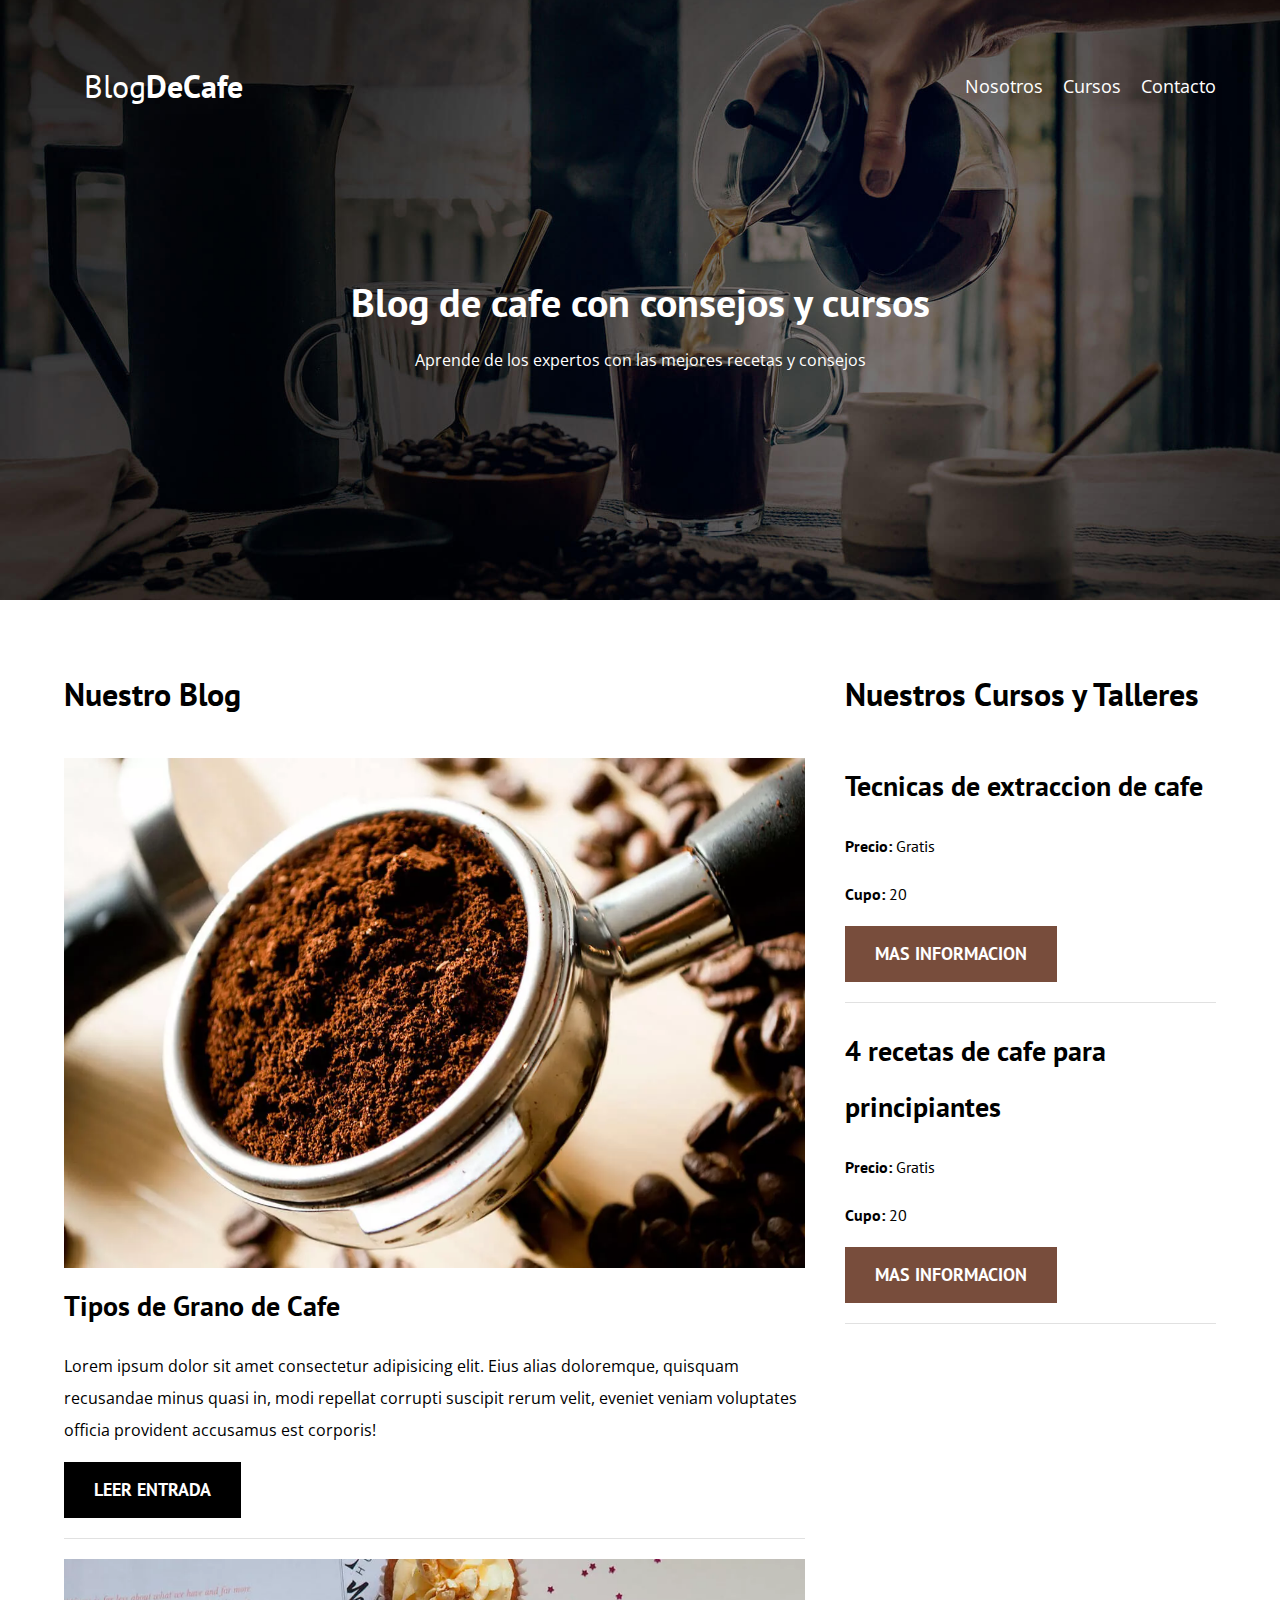
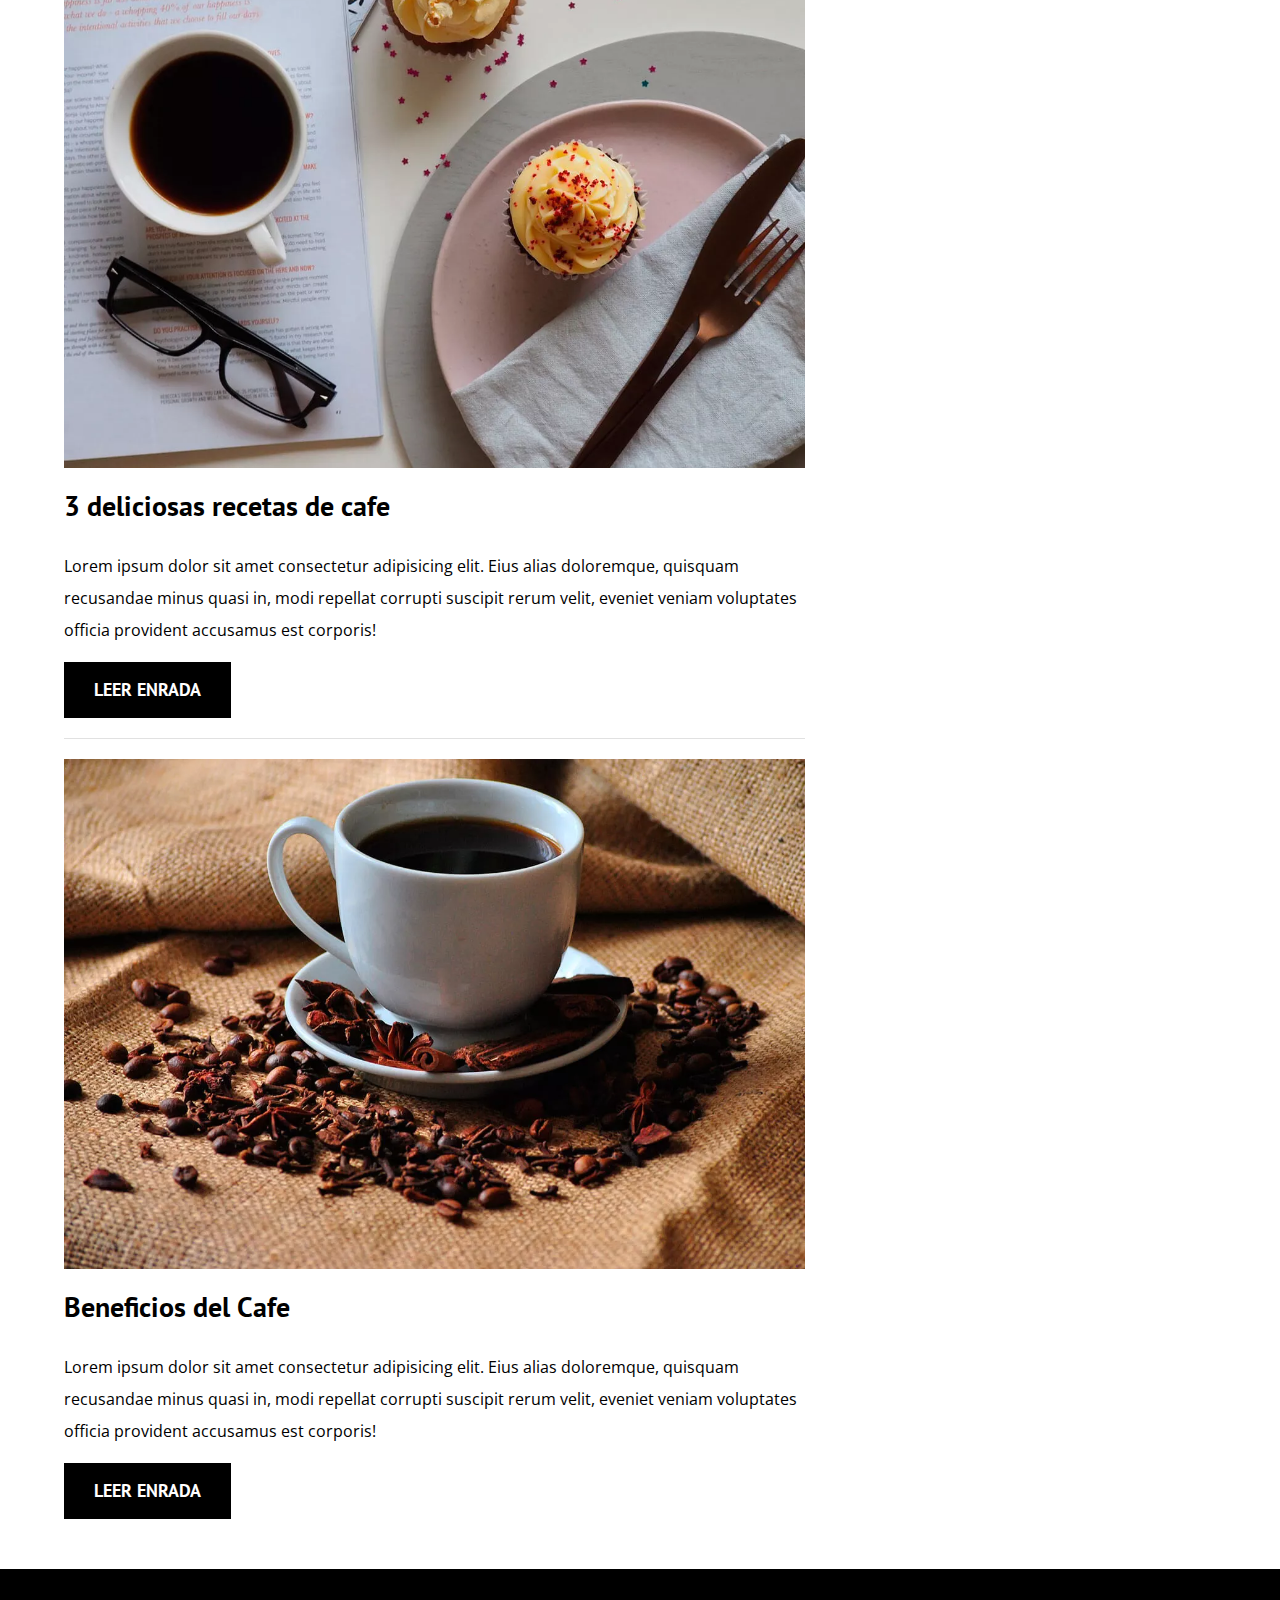
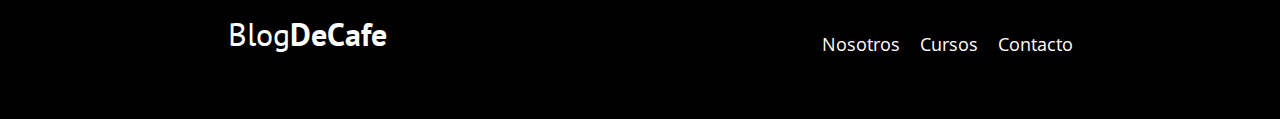
<file: index.html>
<!DOCTYPE html>
<html lang="en">
  <head>
    <meta charset="UTF-8" />
    <meta name="viewport" content="width=device-width, initial-scale=1.0" />
    <link rel="stylesheet" href="css/normalice.css" />
    <link rel="stylesheet" href="css/styles.css" />

    <!-- GOOGLE FOONTS  -->
    <link rel="preconnect" href="https://fonts.googleapis.com" />
    <link rel="preconnect" href="https://fonts.gstatic.com" crossorigin />
    <link
      href="https://fonts.googleapis.com/css2?family=Krub:ital,wght@0,200;0,300;0,400;0,500;0,600;0,700;1,200;1,300;1,400;1,500;1,600;1,700&family=Open+Sans:ital,wght@0,300..800;1,300..800&family=Roboto:ital@1&family=Staatliches&display=swap"
      rel="stylesheet"
    />
    <link rel="preconnect" href="https://fonts.googleapis.com" />
    <link rel="preconnect" href="https://fonts.gstatic.com" crossorigin />
    <link
      href="https://fonts.googleapis.com/css2?family=Krub:ital,wght@0,200;0,300;0,400;0,500;0,600;0,700;1,200;1,300;1,400;1,500;1,600;1,700&family=Open+Sans:ital,wght@0,300..800;1,300..800&family=PT+Sans:ital,wght@0,400;0,700;1,400;1,700&family=Roboto:ital@1&family=Staatliches&display=swap"
      rel="stylesheet"
    />

    <!-- <link
    href="https://fonts.googleapis.com/css2?family=Krub:wght@200;300;400;500;600;700&family=Open+Sans:wght@300;400;500;600;700;800&family=PT+Sans:wght@400;700&family=Roboto:ital&family=Staatliches&display=swap"
    rel="stylesheet"
/> -->

    <title>BlogCafe</title>
  </head>
  <body>
    <header class="header">
      <div class="contenedor">
        <div class="barra">
          <!-- logo  -->
          <a class="logo" href="index.html">
            <h1 class="logo__nombre no-margin center-text">
              Blog<span class="logo__bold">DeCafe</span>
            </h1>
          </a>
          <!-- navegacion  -->
          <nav class="navegacion">
            <a href="nosotros.html" class="navegacion__enlace">Nosotros</a>
            <a href="cursos.html" class="navegacion__enlace">Cursos</a>
            <a href="contacto.html" class="navegacion__enlace">Contacto</a>
          </nav>
        </div>
      </div>
      <div class="header__texto">
        <h2 class="no-margin">Blog de cafe con consejos y cursos</h2>
        <p>Aprende de los expertos con las mejores recetas y consejos</p>
      </div>
    </header>
    <!-- CONTENIDO  -->
    <div class="contenedor contenido-principal">
      <main class="blog">
        <h3>Nuestro Blog</h3>
        <!-- articulo  -->
        <article class="entrada">
          <div class="entrada__imagen">
            <picture>
              <source
                loading="lazy"
                srcset="img/blog1.webp"
                type="image/webp"
              />
              <img loading="lazy" src="img/blog1.jpg" alt="imagen blog" />
            </picture>
          </div>
          <div class="imagen__contenido">
            <h4 class="no-margin">Tipos de Grano de Cafe</h4>
            <p>
              Lorem ipsum dolor sit amet consectetur adipisicing elit. Eius
              alias doloremque, quisquam recusandae minus quasi in, modi
              repellat corrupti suscipit rerum velit, eveniet veniam voluptates
              officia provident accusamus est corporis!
            </p>
            <a href="entrada.html" class="boton boton--primario"
              >Leer Entrada</a
            >
          </div>
        </article>
        <!-- fin de articulo  -->
        <!-- articulo  -->
        <article class="entrada">
          <div class="entrada__imagen">
            <picture>
              <source
                loading="lazy"
                srcset="img/blog2.webp"
                type="image/webp"
              />
              <img loading="lazy" src="img/blog2.jpg" alt="imagen blog" />
            </picture>
          </div>
          <div class="imagen__contenido">
            <h4 class="no-margin">3 deliciosas recetas de cafe</h4>
            <p>
              Lorem ipsum dolor sit amet consectetur adipisicing elit. Eius
              alias doloremque, quisquam recusandae minus quasi in, modi
              repellat corrupti suscipit rerum velit, eveniet veniam voluptates
              officia provident accusamus est corporis!
            </p>
            <a href="entrada.html" class="boton boton--primario">Leer Enrada</a>
          </div>
        </article>
        <!-- fin de articulo  -->
        <!-- articulo  -->
        <article class="entrada">
          <div class="entrada__imagen">
            <picture>
              <source
                loading="lazy"
                srcset="img/blog3.webp"
                type="image/webp"
              />
              <img loading="lazy" src="img/blog3.jpg" alt="imagen blog" />
            </picture>
          </div>
          <div class="imagen__contenido">
            <h4 class="no-margin">Beneficios del Cafe</h4>
            <p>
              Lorem ipsum dolor sit amet consectetur adipisicing elit. Eius
              alias doloremque, quisquam recusandae minus quasi in, modi
              repellat corrupti suscipit rerum velit, eveniet veniam voluptates
              officia provident accusamus est corporis!
            </p>
            <a href="entrada.html" class="boton boton--primario">Leer Enrada</a>
          </div>
        </article>
        <!-- fin de articulo  -->
      </main>
      <aside class="sidebar">
        <h3>Nuestros Cursos y Talleres</h3>
        <ul class="cursos no-padding">
          <li class="widget-curso">
            <h4 class="no-margin">Tecnicas de extraccion de cafe</h4>
            <p class="widget-curso__label">
              Precio:
              <span class="widget-curso__info">Gratis</span>
            </p>
            <p class="widget-curso__label">
              Cupo:
              <span class="widget-curso__info">20</span>
            </p>
            <a href="entrada.html" class="boton boton--secundario"
              >Mas informacion</a
            >
          </li>
          <!-- ****  -->
          <li class="widget-curso no-padding">
            <h4 class="no-margin">4 recetas de cafe para principiantes</h4>
            <p class="widget-curso__label">
              Precio:
              <span class="widget-curso__info">Gratis</span>
            </p>
            <p class="widget-curso__label">
              Cupo:
              <span class="widget-curso__info">20</span>
            </p>
            <a href="entrada.html" class="boton boton--secundario"
              >Mas informacion</a
            >
          </li>
        </ul>
      </aside>
    </div>

    <!-- FOOTER  -->
    <footer class="footer">
      <!-- logo  -->
      <a class="logo" href="index.html">
        <h1 class="logo__nombre no-margin center-text">
          Blog<span class="logo__bold">DeCafe</span>
        </h1>
      </a>
      <!-- navegacion  -->
      <nav class="navegacion">
        <a href="nosotros.html" class="navegacion__enlace">Nosotros</a>
        <a href="cursos.html" class="navegacion__enlace">Cursos</a>
        <a href="contacto.html" class="navegacion__enlace">Contacto</a>
      </nav>
    </footer>
  </body>
</html>
</file>
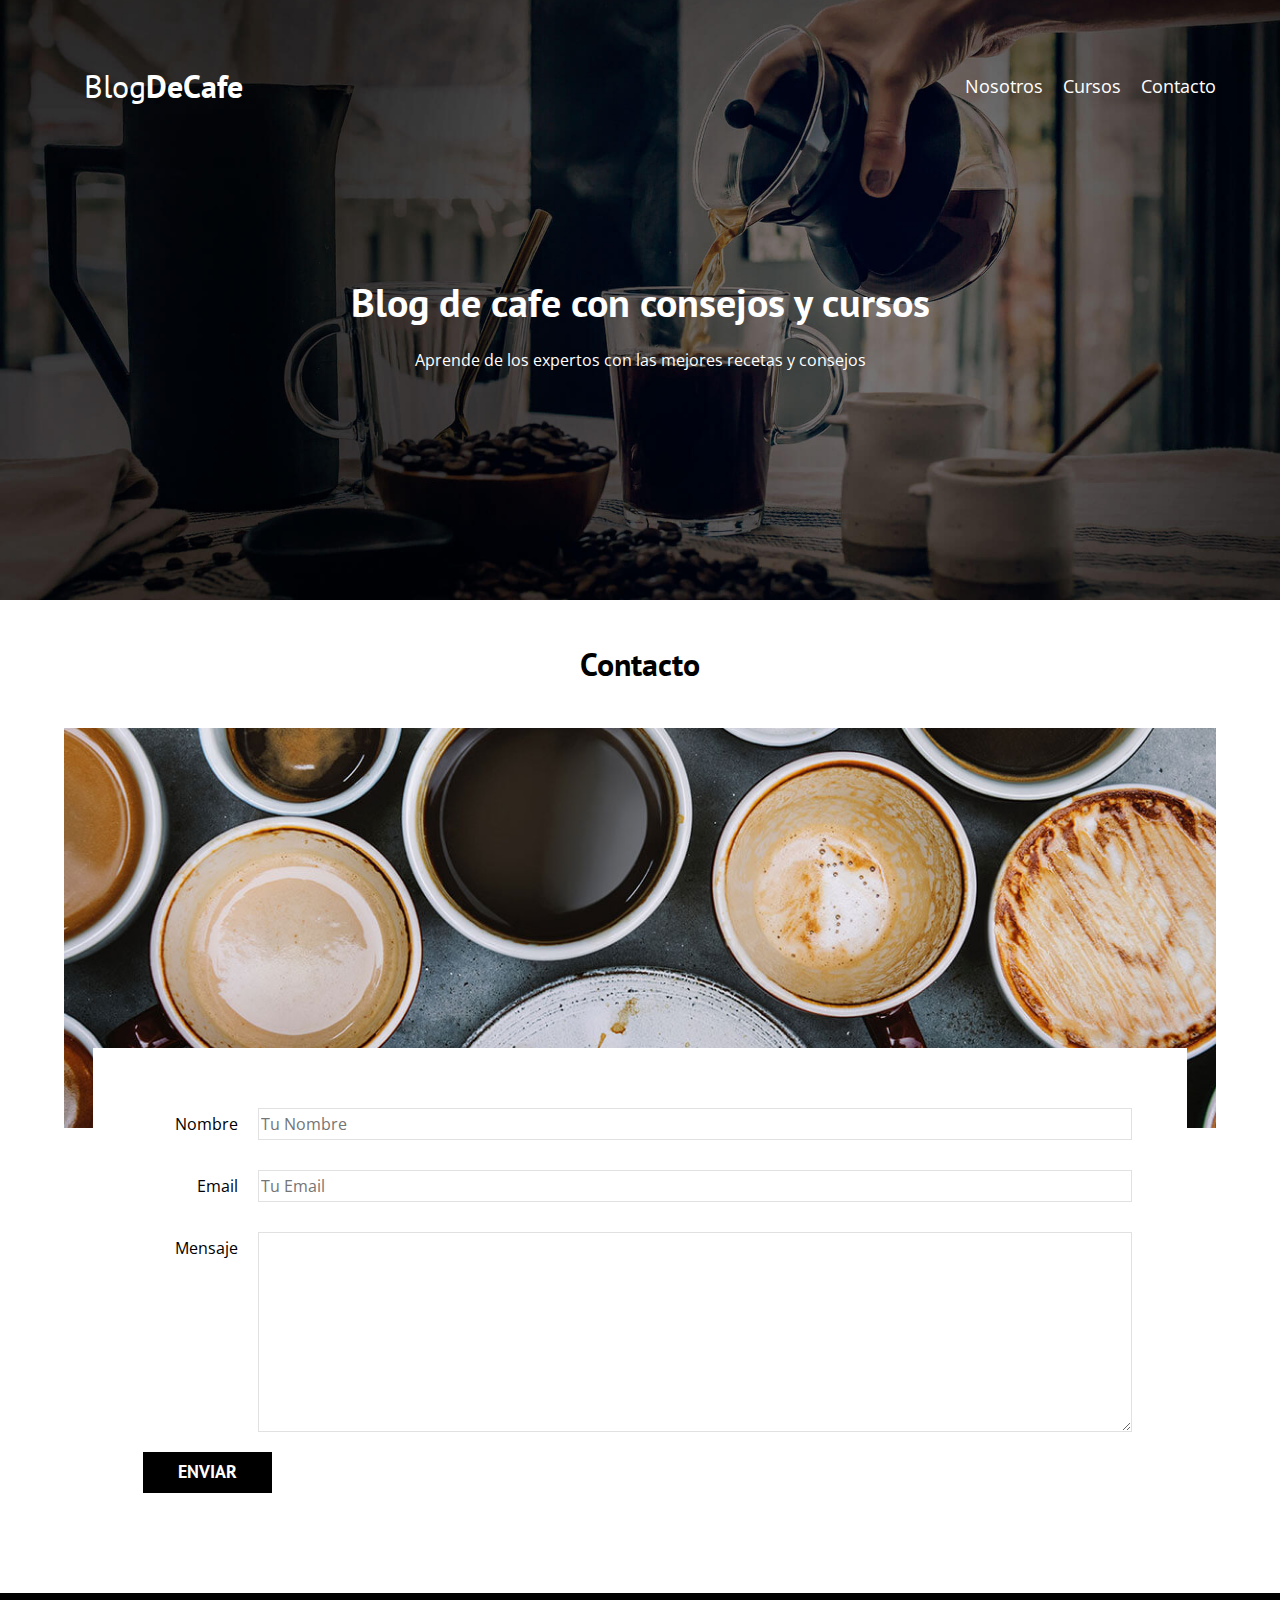
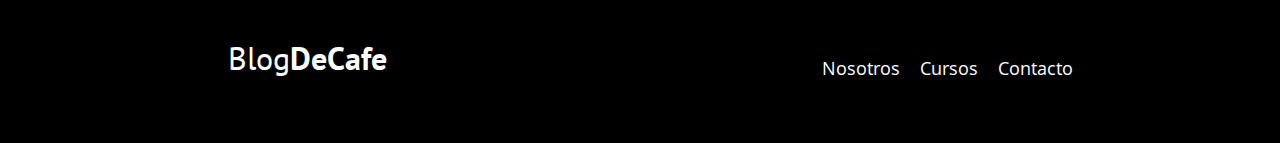
<file: contacto.html>
<!DOCTYPE html>
<html lang="en">
  <head>
    <meta charset="UTF-8" />
    <meta name="viewport" content="width=device-width, initial-scale=1.0" />
    <link rel="stylesheet" href="css/normalice.css" />
    <link rel="stylesheet" href="css/styles.css" />

    <!-- GOOGLE FOONTS  -->
    <link rel="preconnect" href="https://fonts.googleapis.com" />
    <link rel="preconnect" href="https://fonts.gstatic.com" crossorigin />
    <link
      href="https://fonts.googleapis.com/css2?family=Krub:ital,wght@0,200;0,300;0,400;0,500;0,600;0,700;1,200;1,300;1,400;1,500;1,600;1,700&family=Open+Sans:ital,wght@0,300..800;1,300..800&family=Roboto:ital@1&family=Staatliches&display=swap"
      rel="stylesheet"
    />
    <link rel="preconnect" href="https://fonts.googleapis.com" />
    <link rel="preconnect" href="https://fonts.gstatic.com" crossorigin />
    <link
      href="https://fonts.googleapis.com/css2?family=Krub:ital,wght@0,200;0,300;0,400;0,500;0,600;0,700;1,200;1,300;1,400;1,500;1,600;1,700&family=Open+Sans:ital,wght@0,300..800;1,300..800&family=PT+Sans:ital,wght@0,400;0,700;1,400;1,700&family=Roboto:ital@1&family=Staatliches&display=swap"
      rel="stylesheet"
    />
    <!-- <link
    href="https://fonts.googleapis.com/css2?family=Krub:wght@200;300;400;500;600;700&family=Open+Sans:wght@300;400;500;600;700;800&family=PT+Sans:wght@400;700&family=Roboto:ital&family=Staatliches&display=swap"
    rel="stylesheet"
/> -->

    <title>BlogCafe</title>
  </head>
  <body>
    <header class="header">
      <div class="contenedor">
        <div class="barra">
          <!-- logo  -->
          <a class="logo" href="index.html">
            <h1 class="logo__nombre no-margin center-text">
              Blog<span class="logo__bold">DeCafe</span>
            </h1>
          </a>
          <!-- navegacion  -->
          <nav class="navegacion">
            <a href="nosotros.html" class="navegacion__enlace">Nosotros</a>
            <a href="cursos.html" class="navegacion__enlace">Cursos</a>
            <a href="contacto.html" class="navegacion__enlace">Contacto</a>
          </nav>
        </div>
      </div>
      <div class="header__texto">
        <h2 class="no-margin">Blog de cafe con consejos y cursos</h2>
        <p>Aprende de los expertos con las mejores recetas y consejos</p>
      </div>
    </header>

    <!-- CONTENIDO  -->
    <main class="contenedor">
      <h3 class="center-text">Contacto</h3>
      <div class="contacto-bg"></div>
      <!-- formulario  -->
      <form class="formulario">
        <div class="campo">
          <label class="campo__label" for="nombre">Nombre</label>
          <input
            class="campo__field"
            type="text"
            placeholder="Tu Nombre"
            id="nombre"
          />
        </div>
        <div class="campo">
          <label class="campo__label" for="email">Email</label>
          <input
            class="campo__field"
            type="email"
            placeholder="Tu Email"
            id="email"
          />
        </div>
        <div class="campo">
          <label class="campo__label" for="mensaje">Mensaje</label>
          <textarea
            class="campo__field campo__field--textarea"
            type="text"
            placeholder="Tu Mensaje"
            id="mensaje"
          >
          </textarea>
        </div>
        <a class="">


            <input type="submit" value="Enviar" class=" boton__input " />
          
        </a>
      </form>
    </main>

    <!-- FOOTER  -->
    <footer class="footer">
      <!-- logo  -->
      <a class="logo" href="index.html">
        <h1 class="logo__nombre no-margin center-text">
          Blog<span class="logo__bold">DeCafe</span>
        </h1>
      </a>
      <!-- navegacion  -->
      <nav class="navegacion">
        <a href="nosotros.html" class="navegacion__enlace">Nosotros</a>
        <a href="cursos.html" class="navegacion__enlace">Cursos</a>
        <a href="contacto.html" class="navegacion__enlace">Contacto</a>
      </nav>
    </footer>
  </body>
</html>
</file>
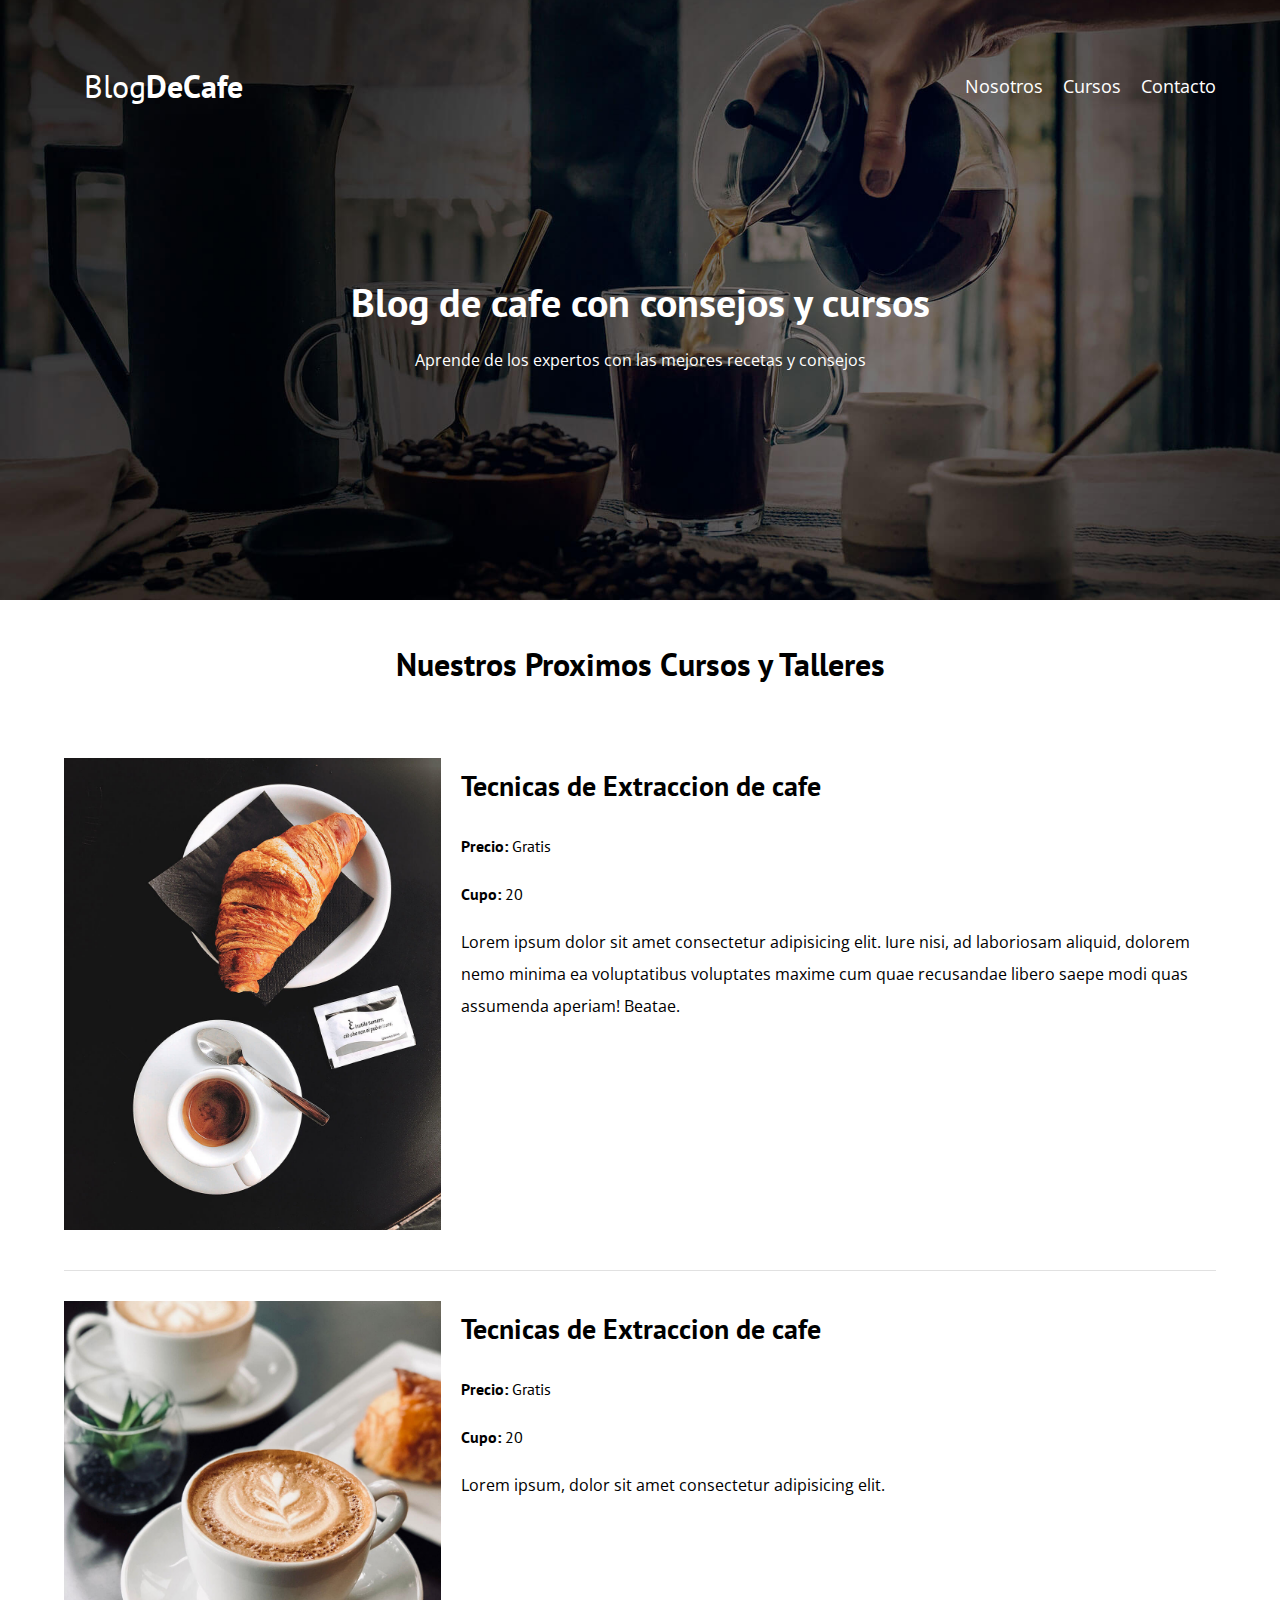
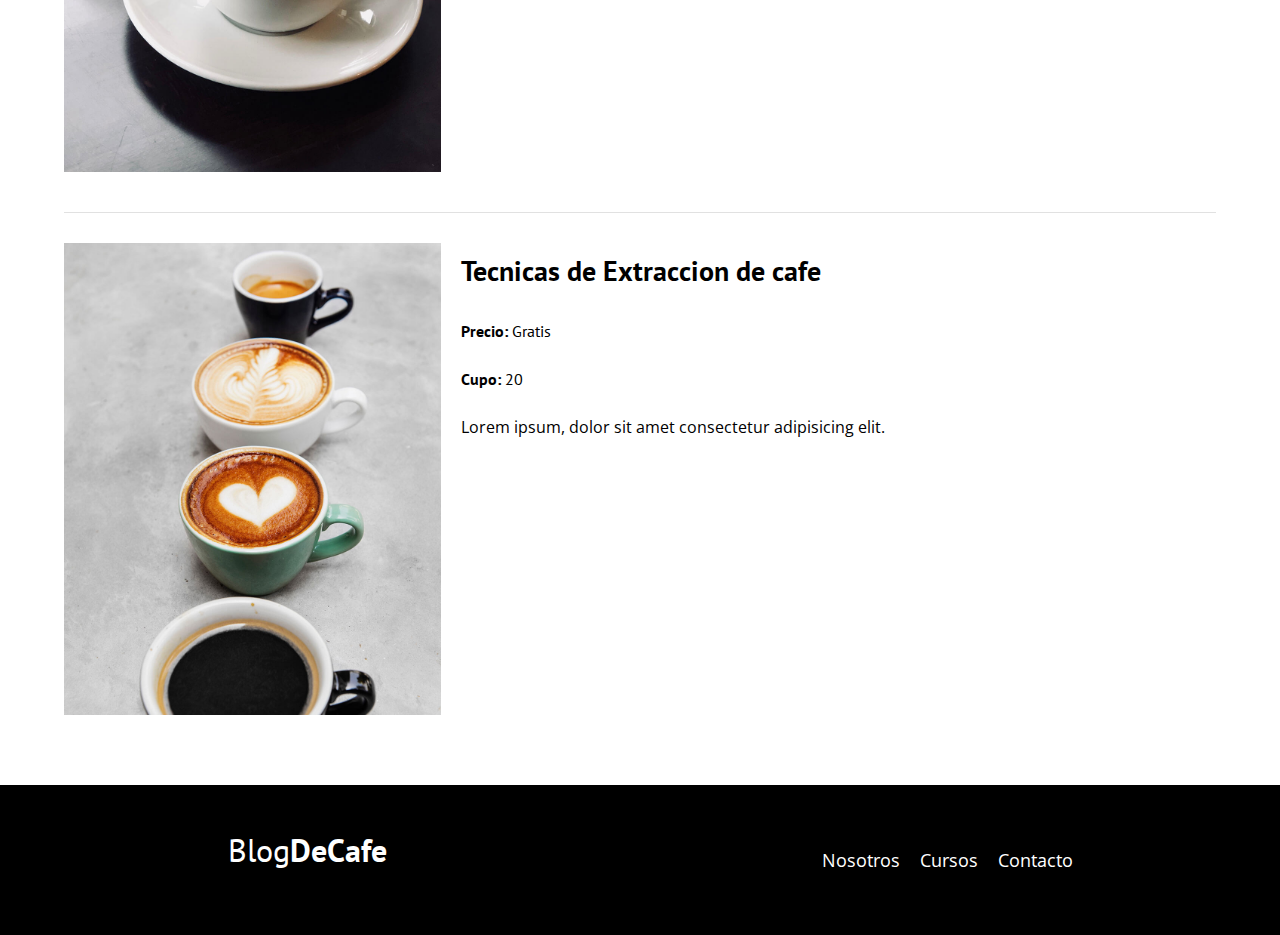
<file: cursos.html>
<!DOCTYPE html>
<html lang="en">
  <head>
    <meta charset="UTF-8" />
    <meta name="viewport" content="width=device-width, initial-scale=1.0" />
    <link rel="stylesheet" href="css/normalice.css" />
    <link rel="stylesheet" href="css/styles.css" />

    <!-- GOOGLE FOONTS  -->
    <link rel="preconnect" href="https://fonts.googleapis.com" />
    <link rel="preconnect" href="https://fonts.gstatic.com" crossorigin />
    <link
      href="https://fonts.googleapis.com/css2?family=Krub:ital,wght@0,200;0,300;0,400;0,500;0,600;0,700;1,200;1,300;1,400;1,500;1,600;1,700&family=Open+Sans:ital,wght@0,300..800;1,300..800&family=Roboto:ital@1&family=Staatliches&display=swap"
      rel="stylesheet"
    />
    <link rel="preconnect" href="https://fonts.googleapis.com" />
    <link rel="preconnect" href="https://fonts.gstatic.com" crossorigin />
    <link
      href="https://fonts.googleapis.com/css2?family=Krub:ital,wght@0,200;0,300;0,400;0,500;0,600;0,700;1,200;1,300;1,400;1,500;1,600;1,700&family=Open+Sans:ital,wght@0,300..800;1,300..800&family=PT+Sans:ital,wght@0,400;0,700;1,400;1,700&family=Roboto:ital@1&family=Staatliches&display=swap"
      rel="stylesheet"
    />
    <!-- <link
    href="https://fonts.googleapis.com/css2?family=Krub:wght@200;300;400;500;600;700&family=Open+Sans:wght@300;400;500;600;700;800&family=PT+Sans:wght@400;700&family=Roboto:ital&family=Staatliches&display=swap"
    rel="stylesheet"
/> -->

    <title>BlogCafe</title>
  </head>
  <body>
    <header class="header">
      <div class="contenedor">
        <div class="barra">
          <!-- logo  -->
          <a class="logo" href="index.html">
            <h1 class="logo__nombre no-margin center-text">
              Blog<span class="logo__bold">DeCafe</span>
            </h1>
          </a>
          <!-- navegacion  -->
          <nav class="navegacion">
            <a href="nosotros.html" class="navegacion__enlace">Nosotros</a>
            <a href="cursos.html" class="navegacion__enlace">Cursos</a>
            <a href="contacto.html" class="navegacion__enlace">Contacto</a>
          </nav>
        </div>
      </div>
      <div class="header__texto">
        <h2 class="no-margin">Blog de cafe con consejos y cursos</h2>
        <p>Aprende de los expertos con las mejores recetas y consejos</p>
      </div>
    </header>
    <!-- CONTENIDO  -->
    <main class="contenedor">
      <h3 class="center-text">Nuestros Proximos Cursos y Talleres</h3>

      <div class="curso">
        <div class="curso__imagen">
          <img src="img/curso1.jpg" alt="curso" />
        </div>
        <div class="curso__informacion">
          <h4 class="no-margin">Tecnicas de Extraccion de cafe</h4>
          <p class="curso__label">
            Precio: <span class="curso__info">Gratis</span>
          </p>
          <p class="curso__label" >Cupo: <span class="curso__info" >20</span></p>
          <p>
            Lorem ipsum dolor sit amet consectetur adipisicing elit. Iure nisi,
            ad laboriosam aliquid, dolorem nemo minima ea voluptatibus
            voluptates maxime cum quae recusandae libero saepe modi quas
            assumenda aperiam! Beatae.
          </p>
        </div>
      </div>

      <!-- fin curso  -->

      <div class="curso">
        <div class="curso__imagen">
          <img src="img/curso2.jpg" alt="curso" />
        </div>
        <div class="curso__informacion">
          <h4 class="no-margin">Tecnicas de Extraccion de cafe</h4>
          <p class="curso__label">
            Precio: <span class="curso__info">Gratis</span>
          </p>
          <p  class="curso__label">Cupo: <span class="curso__info" >20</span></p>
          <p>Lorem ipsum, dolor sit amet consectetur adipisicing elit.</p>
        </div>
      </div>

      <!-- fin curso  -->

      <div class="curso">
        <div class="curso__imagen">
          <img src="img/curso3.jpg" alt="curso" />
        </div>
        <div class="curso__informacion">
          <h4 class="no-margin" >Tecnicas de Extraccion de cafe</h4>
          <p class="curso__label">
            Precio:
            <span class="curso__info">Gratis</span>
          </p>
          <p class="curso__label" >
            Cupo:
            <span class="curso__info" >20</span>
          </p>
          Lorem ipsum, dolor sit amet consectetur adipisicing elit.
          <p></p>
        </div>
      </div>

      <!-- fin curso  -->
    </main>

    <!-- FOOTER  -->
    <footer class="footer">
      <!-- logo  -->
      <a class="logo" href="index.html">
        <h1 class="logo__nombre no-margin center-text">
          Blog<span class="logo__bold">DeCafe</span>
        </h1>
      </a>
      <!-- navegacion  -->
      <nav class="navegacion">
        <a href="nosotros.html" class="navegacion__enlace">Nosotros</a>
        <a href="cursos.html" class="navegacion__enlace">Cursos</a>
        <a href="contacto.html" class="navegacion__enlace">Contacto</a>
      </nav>
    </footer>
  </body>
</html>
</file>
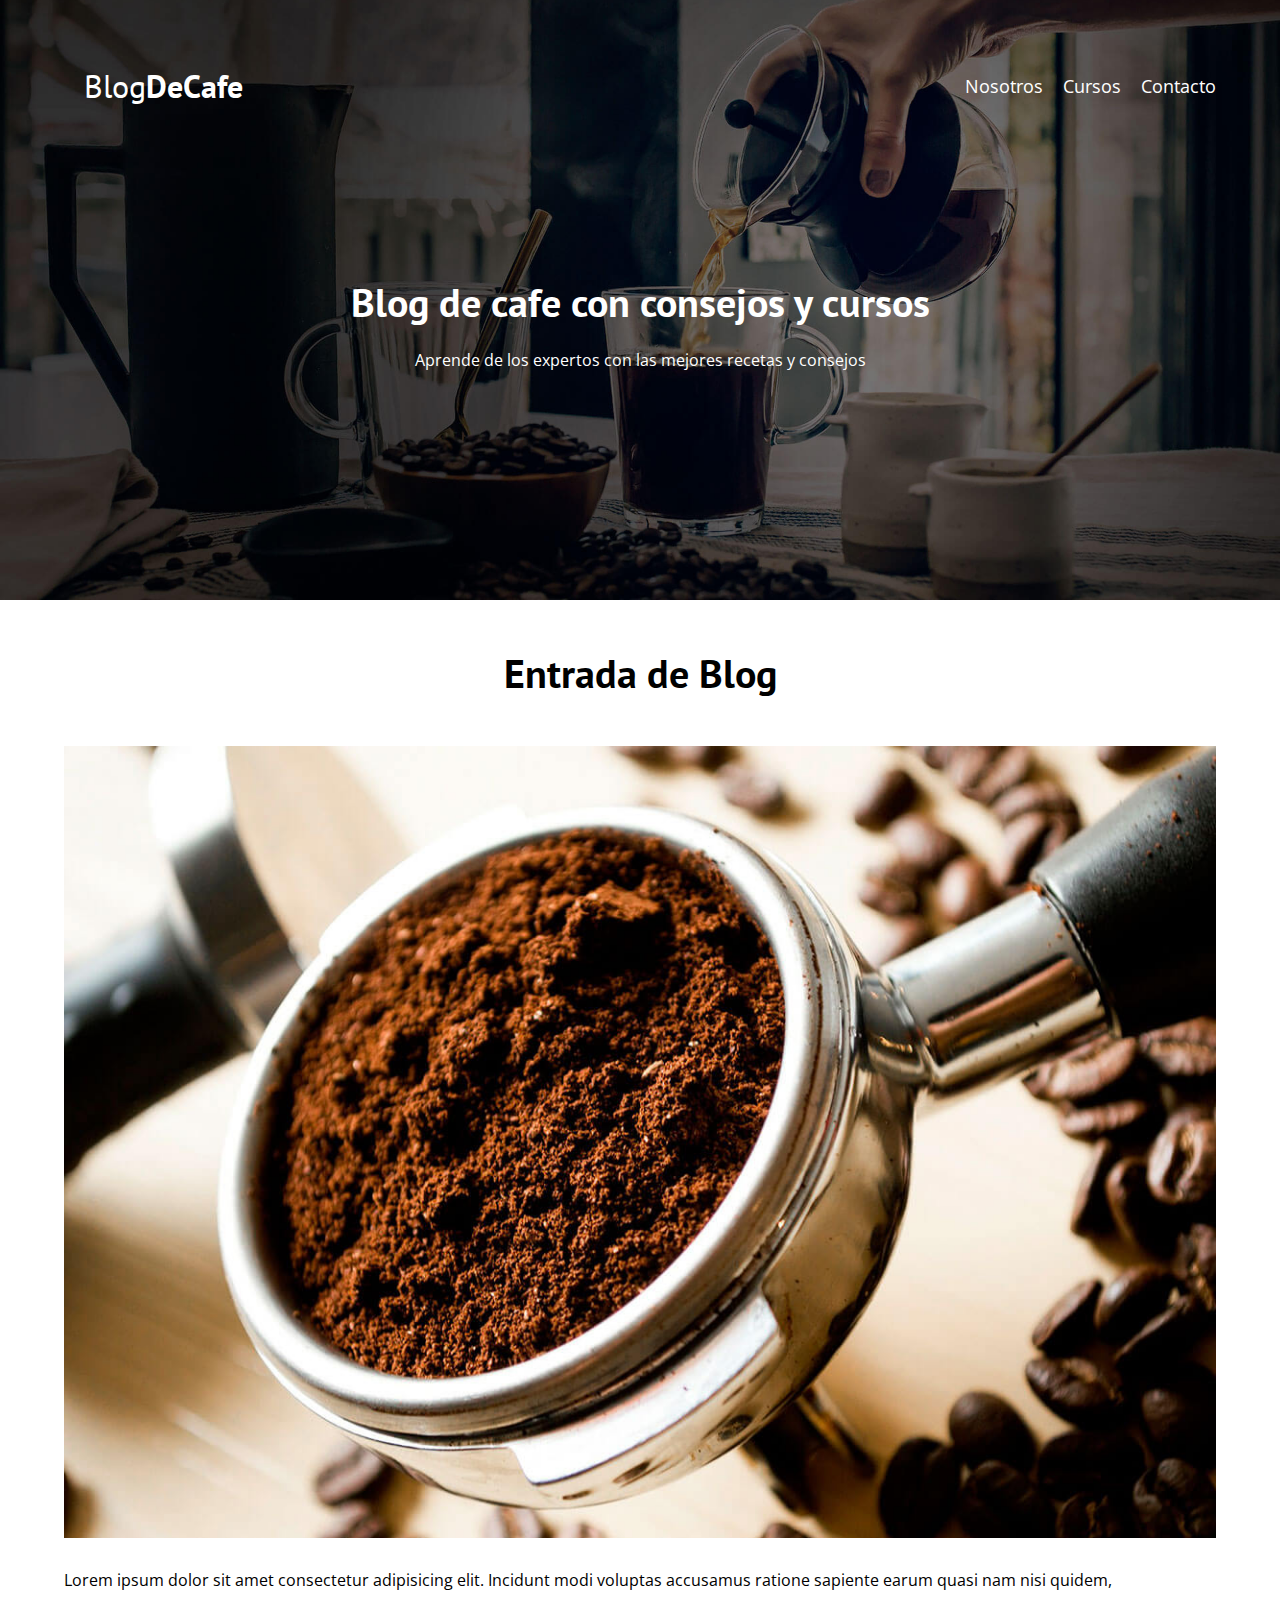
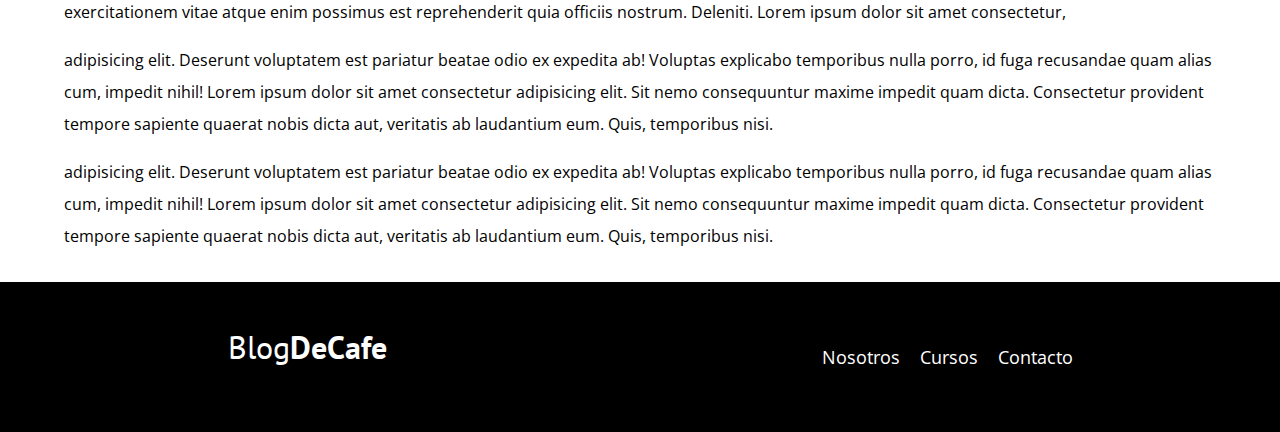
<file: entrada.html>
<!DOCTYPE html>
<html lang="en">
  <head>
    <meta charset="UTF-8" />
    <meta name="viewport" content="width=device-width, initial-scale=1.0" />
    <link rel="stylesheet" href="css/normalice.css" />
    <link rel="stylesheet" href="css/styles.css" />

    <!-- GOOGLE FOONTS  -->
    <link rel="preconnect" href="https://fonts.googleapis.com" />
    <link rel="preconnect" href="https://fonts.gstatic.com" crossorigin />
    <link
      href="https://fonts.googleapis.com/css2?family=Krub:ital,wght@0,200;0,300;0,400;0,500;0,600;0,700;1,200;1,300;1,400;1,500;1,600;1,700&family=Open+Sans:ital,wght@0,300..800;1,300..800&family=Roboto:ital@1&family=Staatliches&display=swap"
      rel="stylesheet"
    />
    <link rel="preconnect" href="https://fonts.googleapis.com" />
    <link rel="preconnect" href="https://fonts.gstatic.com" crossorigin />
    <link
      href="https://fonts.googleapis.com/css2?family=Krub:ital,wght@0,200;0,300;0,400;0,500;0,600;0,700;1,200;1,300;1,400;1,500;1,600;1,700&family=Open+Sans:ital,wght@0,300..800;1,300..800&family=PT+Sans:ital,wght@0,400;0,700;1,400;1,700&family=Roboto:ital@1&family=Staatliches&display=swap"
      rel="stylesheet"
    />
    <!-- <link
    href="https://fonts.googleapis.com/css2?family=Krub:wght@200;300;400;500;600;700&family=Open+Sans:wght@300;400;500;600;700;800&family=PT+Sans:wght@400;700&family=Roboto:ital&family=Staatliches&display=swap"
    rel="stylesheet"
/> -->

    <title>BlogCafe</title>
  </head>
  <body>
    <header class="header">
      <div class="contenedor">
        <div class="barra">
          <!-- logo  -->
          <a class="logo" href="index.html">
            <h1 class="logo__nombre no-margin center-text">
              Blog<span class="logo__bold">DeCafe</span>
            </h1>
          </a>
          <!-- navegacion  -->
          <nav class="navegacion">
            <a href="nosotros.html" class="navegacion__enlace">Nosotros</a>
            <a href="cursos.html" class="navegacion__enlace">Cursos</a>
            <a href="contacto.html" class="navegacion__enlace">Contacto</a>
          </nav>
        </div>
      </div>
      <div class="header__texto">
        <h2 class="no-margin">Blog de cafe con consejos y cursos</h2>
        <p>Aprende de los expertos con las mejores recetas y consejos</p>
      </div>
    </header>

    <!-- CONTENIDO  -->
    <main class="contenedor">
      <div>
        <h2 class="center-text">Entrada de Blog</h2>
        <img src="img/blog1.jpg" alt="imagen de blog" />
      </div>
      <div>
        <p>
          Lorem ipsum dolor sit amet consectetur adipisicing elit. Incidunt modi
          voluptas accusamus ratione sapiente earum quasi nam nisi quidem,
          exercitationem vitae atque enim possimus est reprehenderit quia
          officiis nostrum. Deleniti. Lorem ipsum dolor sit amet consectetur,
        </p>
        <p>
          adipisicing elit. Deserunt voluptatem est pariatur beatae odio ex
          expedita ab! Voluptas explicabo temporibus nulla porro, id fuga
          recusandae quam alias cum, impedit nihil! Lorem ipsum dolor sit amet
          consectetur adipisicing elit. Sit nemo consequuntur maxime impedit
          quam dicta. Consectetur provident tempore sapiente quaerat nobis dicta
          aut, veritatis ab laudantium eum. Quis, temporibus nisi.
        </p>
        <p>
          adipisicing elit. Deserunt voluptatem est pariatur beatae odio ex
          expedita ab! Voluptas explicabo temporibus nulla porro, id fuga
          recusandae quam alias cum, impedit nihil! Lorem ipsum dolor sit amet
          consectetur adipisicing elit. Sit nemo consequuntur maxime impedit
          quam dicta. Consectetur provident tempore sapiente quaerat nobis dicta
          aut, veritatis ab laudantium eum. Quis, temporibus nisi.
        </p>
      </div>
    </main>

    <!-- FOOTER  -->
    <footer class="footer">
      <!-- logo  -->
      <a class="logo" href="index.html">
        <h1 class="logo__nombre no-margin center-text">
          Blog<span class="logo__bold">DeCafe</span>
        </h1>
      </a>
      <!-- navegacion  -->
      <nav class="navegacion">
        <a href="nosotros.html" class="navegacion__enlace">Nosotros</a>
        <a href="cursos.html" class="navegacion__enlace">Cursos</a>
        <a href="contacto.html" class="navegacion__enlace">Contacto</a>
      </nav>
    </footer>
  </body>
</html>
</file>
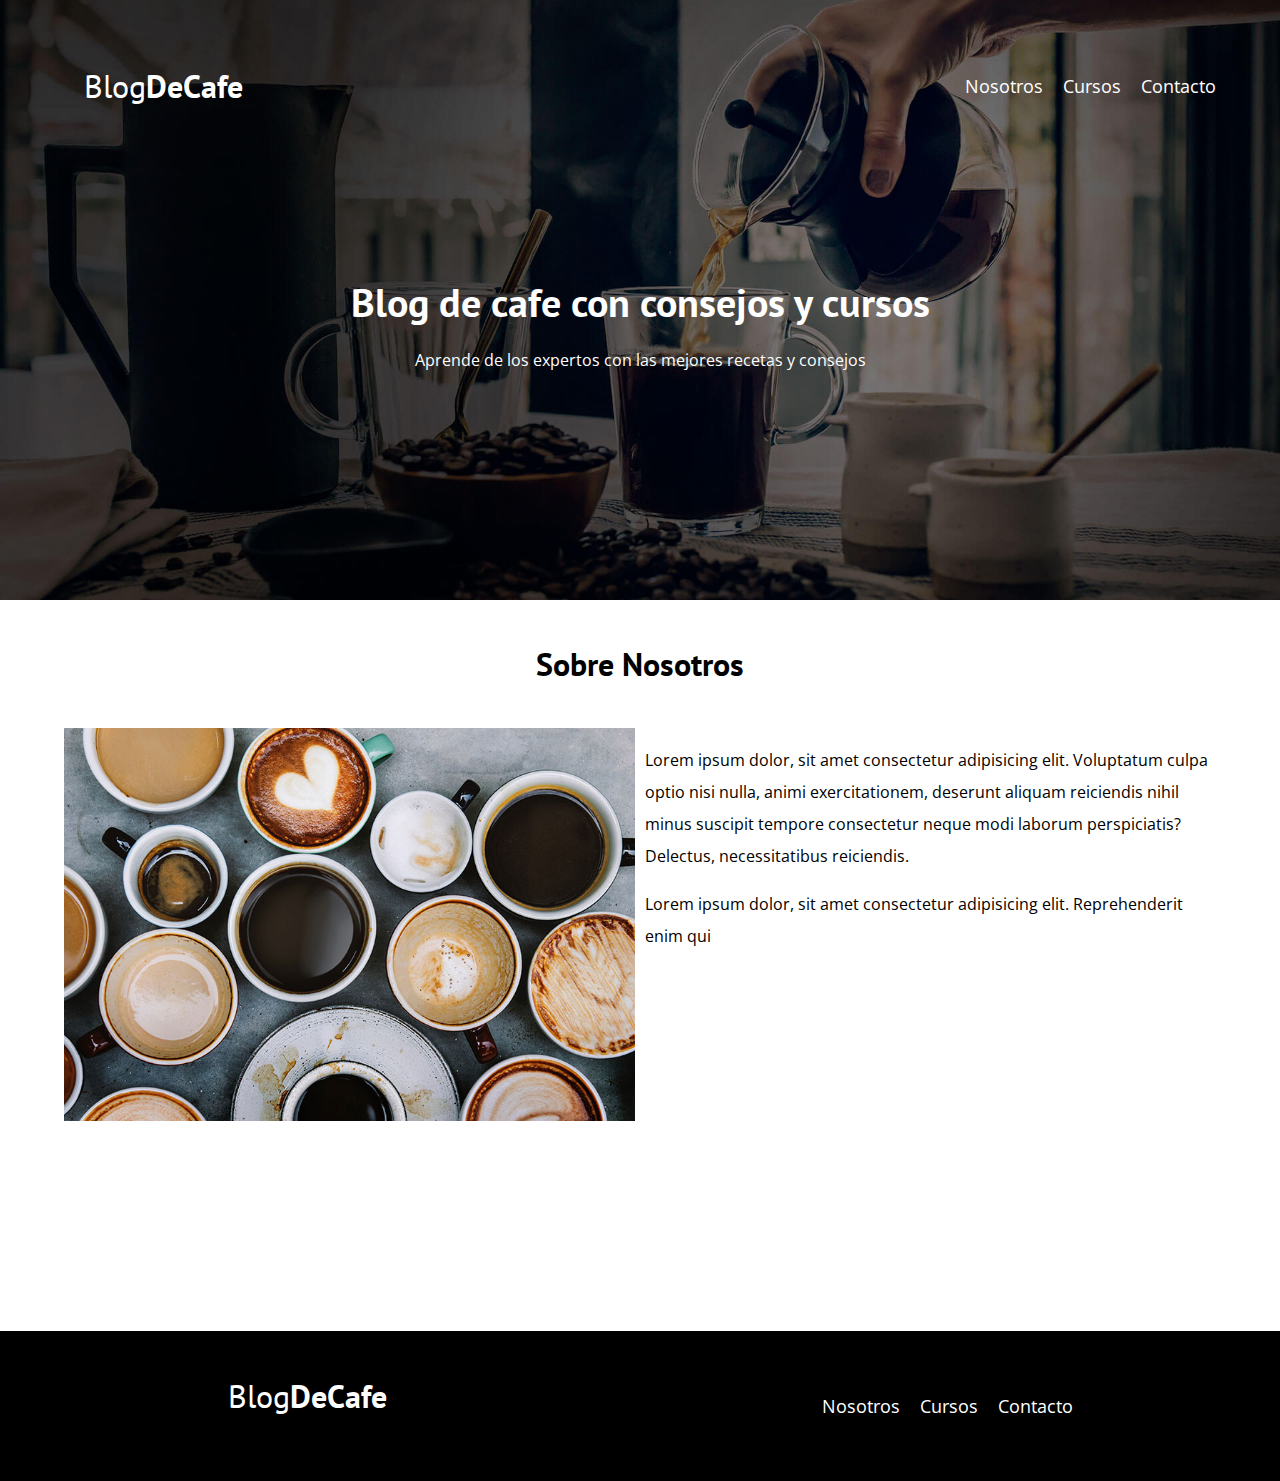
<file: nosotros.html>
<!DOCTYPE html>
<html lang="en">
  <head>
    <meta charset="UTF-8" />
    <meta name="viewport" content="width=device-width, initial-scale=1.0" />
    <link rel="stylesheet" href="css/normalice.css" />
    <link rel="stylesheet" href="css/styles.css" />

    <!-- GOOGLE FOONTS  -->
    <link rel="preconnect" href="https://fonts.googleapis.com" />
    <link rel="preconnect" href="https://fonts.gstatic.com" crossorigin />
    <link
      href="https://fonts.googleapis.com/css2?family=Krub:ital,wght@0,200;0,300;0,400;0,500;0,600;0,700;1,200;1,300;1,400;1,500;1,600;1,700&family=Open+Sans:ital,wght@0,300..800;1,300..800&family=Roboto:ital@1&family=Staatliches&display=swap"
      rel="stylesheet"
    />
    <link rel="preconnect" href="https://fonts.googleapis.com" />
    <link rel="preconnect" href="https://fonts.gstatic.com" crossorigin />
    <link
      href="https://fonts.googleapis.com/css2?family=Krub:ital,wght@0,200;0,300;0,400;0,500;0,600;0,700;1,200;1,300;1,400;1,500;1,600;1,700&family=Open+Sans:ital,wght@0,300..800;1,300..800&family=PT+Sans:ital,wght@0,400;0,700;1,400;1,700&family=Roboto:ital@1&family=Staatliches&display=swap"
      rel="stylesheet"
    />
    <!-- <link
    href="https://fonts.googleapis.com/css2?family=Krub:wght@200;300;400;500;600;700&family=Open+Sans:wght@300;400;500;600;700;800&family=PT+Sans:wght@400;700&family=Roboto:ital&family=Staatliches&display=swap"
    rel="stylesheet"
/> -->

    <title>BlogCafe</title>
  </head>
  <body>
    <header class="header">
      <div class="contenedor">
        <div class="barra">
          <!-- logo  -->
          <a class="logo" href="index.html">
            <h1 class="logo__nombre no-margin center-text">
              Blog<span class="logo__bold">DeCafe</span>
            </h1>
          </a>
          <!-- navegacion  -->
          <nav class="navegacion">
            <a href="nosotros.html" class="navegacion__enlace">Nosotros</a>
            <a href="cursos.html" class="navegacion__enlace">Cursos</a>
            <a href="contacto.html" class="navegacion__enlace">Contacto</a>
          </nav>
        </div>
      </div>
      <div class="header__texto">
        <h2 class="no-margin">Blog de cafe con consejos y cursos</h2>
        <p>Aprende de los expertos con las mejores recetas y consejos</p>
      </div>
    </header>
    <!-- CONTENIDO  -->
    <div class="contenedor center-text">
      <h3>Sobre Nosotros</h3>
      <div class="sobre-nosotros">
        <div class="sobre-nosotros__imagen">
          <img src="img/nosotros.jpg" alt="sobre-nosotros" />
        </div>
        <div class="sobre-nosotros__texto">
          <p>
            Lorem ipsum dolor, sit amet consectetur adipisicing elit. Voluptatum
            culpa optio nisi nulla, animi exercitationem, deserunt aliquam
            reiciendis nihil minus suscipit tempore consectetur neque modi
            laborum perspiciatis? Delectus, necessitatibus reiciendis.
          </p>
          <p>
            Lorem ipsum dolor, sit amet consectetur adipisicing elit.
            Reprehenderit enim qui
          </p>
        </div>
      </div>
    </div>

    <!-- FOOTER  -->
    <footer class="footer">
      <!-- logo  -->
      <a class="logo" href="index.html">
        <h1 class="logo__nombre no-margin center-text">
          Blog<span class="logo__bold">DeCafe</span>
        </h1>
      </a>
      <!-- navegacion  -->
      <nav class="navegacion">
        <a href="nosotros.html" class="navegacion__enlace">Nosotros</a>
        <a href="cursos.html" class="navegacion__enlace">Cursos</a>
        <a href="contacto.html" class="navegacion__enlace">Contacto</a>
      </nav>
    </footer>
  </body>
</html>
</file>
<file: css/styles.css>
:root {
  --fuenteHeading: "PT Sans", sans-serif;
  --fuenteParrafos: "Open Sans", sans-serif;

  --primario: #784d3c;
  --blanco: #ffffff;
  --gris: #e1e1e1;
  --negro: #000000;
}

html {
  box-sizing: border-box;
  font-size: 62.5%; /* 1rem = 10px */
}

*,
*:before,
*:after {
  box-sizing: inherit;
}

body {
  font-family: var(--fuenteParrafos);
  font-size: 1.6rem;
  line-height: 2;
}

/* GLOBALES */

.contenedor {
  max-width: 120rem;
  width: 90%;
  margin: 3rem auto;
}

a {
  text-decoration: none;
}

h1,
h2,
h3,
h4 {
  font-family: var(--fuenteHeading);
}

h1 {
  font-size: 4.8;
  line-height: 1;
  padding: 2rem;
}

h2 {
  font-size: 4rem;
}

h3 {
  font-size: 3.2rem;
}

h4 {
  font-size: 2.8rem;
}

img {
  max-width: 100%;
}

/* utilidades  */

/* quita margenes  */
.no-margin {
  margin: 0;
}

.no-padding {
  padding: 0;
}

.center-text {
  text-align: center;
}

.header {
  background-image: url(../img/banner.jpg);
  height: 60rem;
  background-size: cover;
  background-repeat: no-repeat;
  background-position: center center;
  padding-top: 2rem;
}

.header__texto {
  text-align: center;
  color: var(--blanco);
  margin-top: 5rem;
  line-height: 1;
  padding: 1rem;
}

.header__texto h2 {
  margin-bottom: 3rem;
}
@media (min-width: 768px) {
  .header__texto {
    margin-top: 15rem;
  }
}

@media (min-width: 768px) {
  .barra {
    display: flex;
    justify-content: space-between;
    align-items: center;
  }
}

.logo {
  color: var(--blanco);
}
.logo__nombre {
  font-weight: normal;
}
.logo__bold {
  font-weight: 700;
}

@media (min-width: 768px) {
  .navegacion {
    display: flex;
    gap: 2rem;
  }
}

.navegacion__enlace {
  display: block;
  text-align: center;
  font-size: 1.8rem;
  color: var(--blanco);
}

@media (min-width: 768px) {
  .contenido-principal {
    display: grid;
    grid-template-columns: 2fr 1fr;
    column-gap: 4rem;
  }
}

.entrada {
  border-bottom: 1px solid var(--gris);
  margin-bottom: 2rem;
}

.entrada:last-of-type {
  border-bottom: none;
  margin-bottom: 0;
}

.boton {
  display: block;
  font-family: var(--fuenteHeading);
  text-align: center;
  padding: 1rem 3rem;
  font-size: 1.8rem;
  text-transform: uppercase;
  font-weight: 700;
  margin-bottom: 2rem;
  border: none;
}

.boton:hover {
  cursor: pointer;
}

@media (min-width: 768px) {
  .boton {
    /* margin inline inmune a margin y width  */
    /* display: inline; */

    /* inline block tambien, pero respeta el margin ya colocado */
    display: inline-block;
  }
}

.boton--primario {
  background-color: var(--negro);
  color: var(--blanco);
}

.boton--secundario {
  background-color: var(--primario);
  color: var(--blanco);
}

.cursos {
  list-style: none;
}

.widget-curso {
  border-bottom: 1px solid var(--gris);
  margin-bottom: 2rem;
}

.widget-curso__label {
  font-family: var(--fuenteHeading);
  font-weight: bold;
}

.widget-curso__info {
  font-weight: normal;
}

.widget-curso__info,
.widget-curso__label {
  font-weight: 2rem;
}

@media (min-width: 768px) {
  footer {
    display: flex;
    color: var(--blanco);
    height: 15rem;
    background-color: var(--negro);
    justify-content: space-around;
    align-items: center;
    /* margin: 0 auto; */
  }
}

footer {
  background-color: var(--negro);
  color: var(--blanco);
}

footer .logo {
  padding-bottom: 2rem;
}

/* SOBRE NOSOTROS  */

@media (min-width: 768px) {
  .sobre-nosotros {
    display: grid;
    grid-template-columns: repeat(2, 1fr);
    gap: 1rem;
    margin-bottom: 20rem;
  }
  .sobre-nosotros__texto {
    text-align: start;
  }
}
/* .sobre-nosotros__imagen{} */

/* CURSOS  */

.curso {
  border-bottom: 1px solid var(--gris);
  padding: 3rem 0;
}

@media (min-width: 768px) {
  .curso {
    display: grid;
    grid-template-columns: 1fr 2fr;
    gap: 2rem;
  }
}

.curso:last-of-type {
  border-bottom: none;
}

.curso__label {
  font-family: var(--fuenteHeading);
  font-weight: bold;
}

.curso__info {
  font-weight: normal;
}

.curso__info,
.curso__label {
  font-weight: 2rem;
}

/* CONTACTO  */

.contacto-bg {
  background-image: url(/img/contacto.jpg);
  height: 40rem;
  background-repeat: no-repeat;
  background-size: cover;
}

/* FORMULARIO  */

.formulario {
  background-color: var(--blanco);
  margin: -10rem auto 0 auto;
  width: 95%;
  /* margin-top: 1rem;  */
}
@media (min-width: 768px) {
  .formulario {
    /* background-color: red; */
    padding: 5rem;
    margin: -8rem auto 0 auto;
  }
}

.campo {
  display: flex;
  margin-bottom: 2rem;
  padding-top: 1rem;
  gap: 2rem;
  padding-left: .5rem;
  padding-right: .5rem;
}
.campo__label {
  text-align: left;
  flex: 0 0 6rem;
}
.campo__field {
  flex: 1;
  border: 1px solid var(--gris);
}
.campo__field--textarea {
  height: 15rem;
}

@media (min-width: 768px) {
  .campo__label {
    text-align: right;
    flex: 0 0 9rem;
  }
  .campo__field {
    flex: 1;
    border: 1px solid var(--gris);
  }
  .campo__field--textarea {
    height: 20rem;
  }
}


.boton__input {
  display: block;
  font-family: var(--fuenteHeading);
  text-align: center;
    padding: 1rem 3rem;

  
  width: 100%;
  font-size: 1.8rem;
  text-transform: uppercase;
  font-weight: 700;
  margin-bottom: 2rem;
  border: none;
  background-color: var(--negro);
  color: var(--blanco);
}

  @media (min-width: 768px) {
   .boton__input{
    display: inline-block;
    padding: 1rem 3rem;
    width: 13%;
   }   
  }
</file>
<file: css/normalice.css>
/*! normalize.css v8.0.1 | MIT License | github.com/necolas/normalize.css */

/* Document
   ========================================================================== */

/**
 * 1. Correct the line height in all browsers.
 * 2. Prevent adjustments of font size after orientation changes in iOS.
 */

html {
  line-height: 1.15; /* 1 */
  -webkit-text-size-adjust: 100%; /* 2 */
}

/* Sections
   ========================================================================== */

/**
 * Remove the margin in all browsers.
 */

body {
  margin: 0;
}

/**
 * Render the `main` element consistently in IE.
 */

main {
  display: block;
}

/**
 * Correct the font size and margin on `h1` elements within `section` and
 * `article` contexts in Chrome, Firefox, and Safari.
 */

h1 {
  font-size: 2em;
  margin: 0.67em 0;
}

/* Grouping content
   ========================================================================== */

/**
 * 1. Add the correct box sizing in Firefox.
 * 2. Show the overflow in Edge and IE.
 */

hr {
  box-sizing: content-box; /* 1 */
  height: 0; /* 1 */
  overflow: visible; /* 2 */
}

/**
 * 1. Correct the inheritance and scaling of font size in all browsers.
 * 2. Correct the odd `em` font sizing in all browsers.
 */

pre {
  font-family: monospace, monospace; /* 1 */
  font-size: 1em; /* 2 */
}

/* Text-level semantics
   ========================================================================== */

/**
 * Remove the gray background on active links in IE 10.
 */

a {
  background-color: transparent;
}

/**
 * 1. Remove the bottom border in Chrome 57-
 * 2. Add the correct text decoration in Chrome, Edge, IE, Opera, and Safari.
 */

abbr[title] {
  border-bottom: none; /* 1 */
  text-decoration: underline; /* 2 */
  text-decoration: underline dotted; /* 2 */
}

/**
 * Add the correct font weight in Chrome, Edge, and Safari.
 */

b,
strong {
  font-weight: bolder;
}

/**
 * 1. Correct the inheritance and scaling of font size in all browsers.
 * 2. Correct the odd `em` font sizing in all browsers.
 */

code,
kbd,
samp {
  font-family: monospace, monospace; /* 1 */
  font-size: 1em; /* 2 */
}

/**
 * Add the correct font size in all browsers.
 */

small {
  font-size: 80%;
}

/**
 * Prevent `sub` and `sup` elements from affecting the line height in
 * all browsers.
 */

sub,
sup {
  font-size: 75%;
  line-height: 0;
  position: relative;
  vertical-align: baseline;
}

sub {
  bottom: -0.25em;
}

sup {
  top: -0.5em;
}

/* Embedded content
   ========================================================================== */

/**
 * Remove the border on images inside links in IE 10.
 */

img {
  border-style: none;
}

/* Forms
   ========================================================================== */

/**
 * 1. Change the font styles in all browsers.
 * 2. Remove the margin in Firefox and Safari.
 */

button,
input,
optgroup,
select,
textarea {
  font-family: inherit; /* 1 */
  font-size: 100%; /* 1 */
  line-height: 1.15; /* 1 */
  margin: 0; /* 2 */
}

/**
 * Show the overflow in IE.
 * 1. Show the overflow in Edge.
 */

button,
input { /* 1 */
  overflow: visible;
}

/**
 * Remove the inheritance of text transform in Edge, Firefox, and IE.
 * 1. Remove the inheritance of text transform in Firefox.
 */

button,
select { /* 1 */
  text-transform: none;
}

/**
 * Correct the inability to style clickable types in iOS and Safari.
 */

button,
[type="button"],
[type="reset"],
[type="submit"] {
  -webkit-appearance: button;
}

/**
 * Remove the inner border and padding in Firefox.
 */

button::-moz-focus-inner,
[type="button"]::-moz-focus-inner,
[type="reset"]::-moz-focus-inner,
[type="submit"]::-moz-focus-inner {
  border-style: none;
  padding: 0;
}

/**
 * Restore the focus styles unset by the previous rule.
 */

button:-moz-focusring,
[type="button"]:-moz-focusring,
[type="reset"]:-moz-focusring,
[type="submit"]:-moz-focusring {
  outline: 1px dotted ButtonText;
}

/**
 * Correct the padding in Firefox.
 */

fieldset {
  padding: 0.35em 0.75em 0.625em;
}

/**
 * 1. Correct the text wrapping in Edge and IE.
 * 2. Correct the color inheritance from `fieldset` elements in IE.
 * 3. Remove the padding so developers are not caught out when they zero out
 *    `fieldset` elements in all browsers.
 */

legend {
  box-sizing: border-box; /* 1 */
  color: inherit; /* 2 */
  display: table; /* 1 */
  max-width: 100%; /* 1 */
  padding: 0; /* 3 */
  white-space: normal; /* 1 */
}

/**
 * Add the correct vertical alignment in Chrome, Firefox, and Opera.
 */

progress {
  vertical-align: baseline;
}

/**
 * Remove the default vertical scrollbar in IE 10+.
 */

textarea {
  overflow: auto;
}

/**
 * 1. Add the correct box sizing in IE 10.
 * 2. Remove the padding in IE 10.
 */

[type="checkbox"],
[type="radio"] {
  box-sizing: border-box; /* 1 */
  padding: 0; /* 2 */
}

/**
 * Correct the cursor style of increment and decrement buttons in Chrome.
 */

[type="number"]::-webkit-inner-spin-button,
[type="number"]::-webkit-outer-spin-button {
  height: auto;
}

/**
 * 1. Correct the odd appearance in Chrome and Safari.
 * 2. Correct the outline style in Safari.
 */

[type="search"] {
  -webkit-appearance: textfield; /* 1 */
  outline-offset: -2px; /* 2 */
}

/**
 * Remove the inner padding in Chrome and Safari on macOS.
 */

[type="search"]::-webkit-search-decoration {
  -webkit-appearance: none;
}

/**
 * 1. Correct the inability to style clickable types in iOS and Safari.
 * 2. Change font properties to `inherit` in Safari.
 */

::-webkit-file-upload-button {
  -webkit-appearance: button; /* 1 */
  font: inherit; /* 2 */
}

/* Interactive
   ========================================================================== */

/*
 * Add the correct display in Edge, IE 10+, and Firefox.
 */

details {
  display: block;
}

/*
 * Add the correct display in all browsers.
 */

summary {
  display: list-item;
}

/* Misc
   ========================================================================== */

/**
 * Add the correct display in IE 10+.
 */

template {
  display: none;
}

/**
 * Add the correct display in IE 10.
 */

[hidden] {
  display: none;
}
</file>
